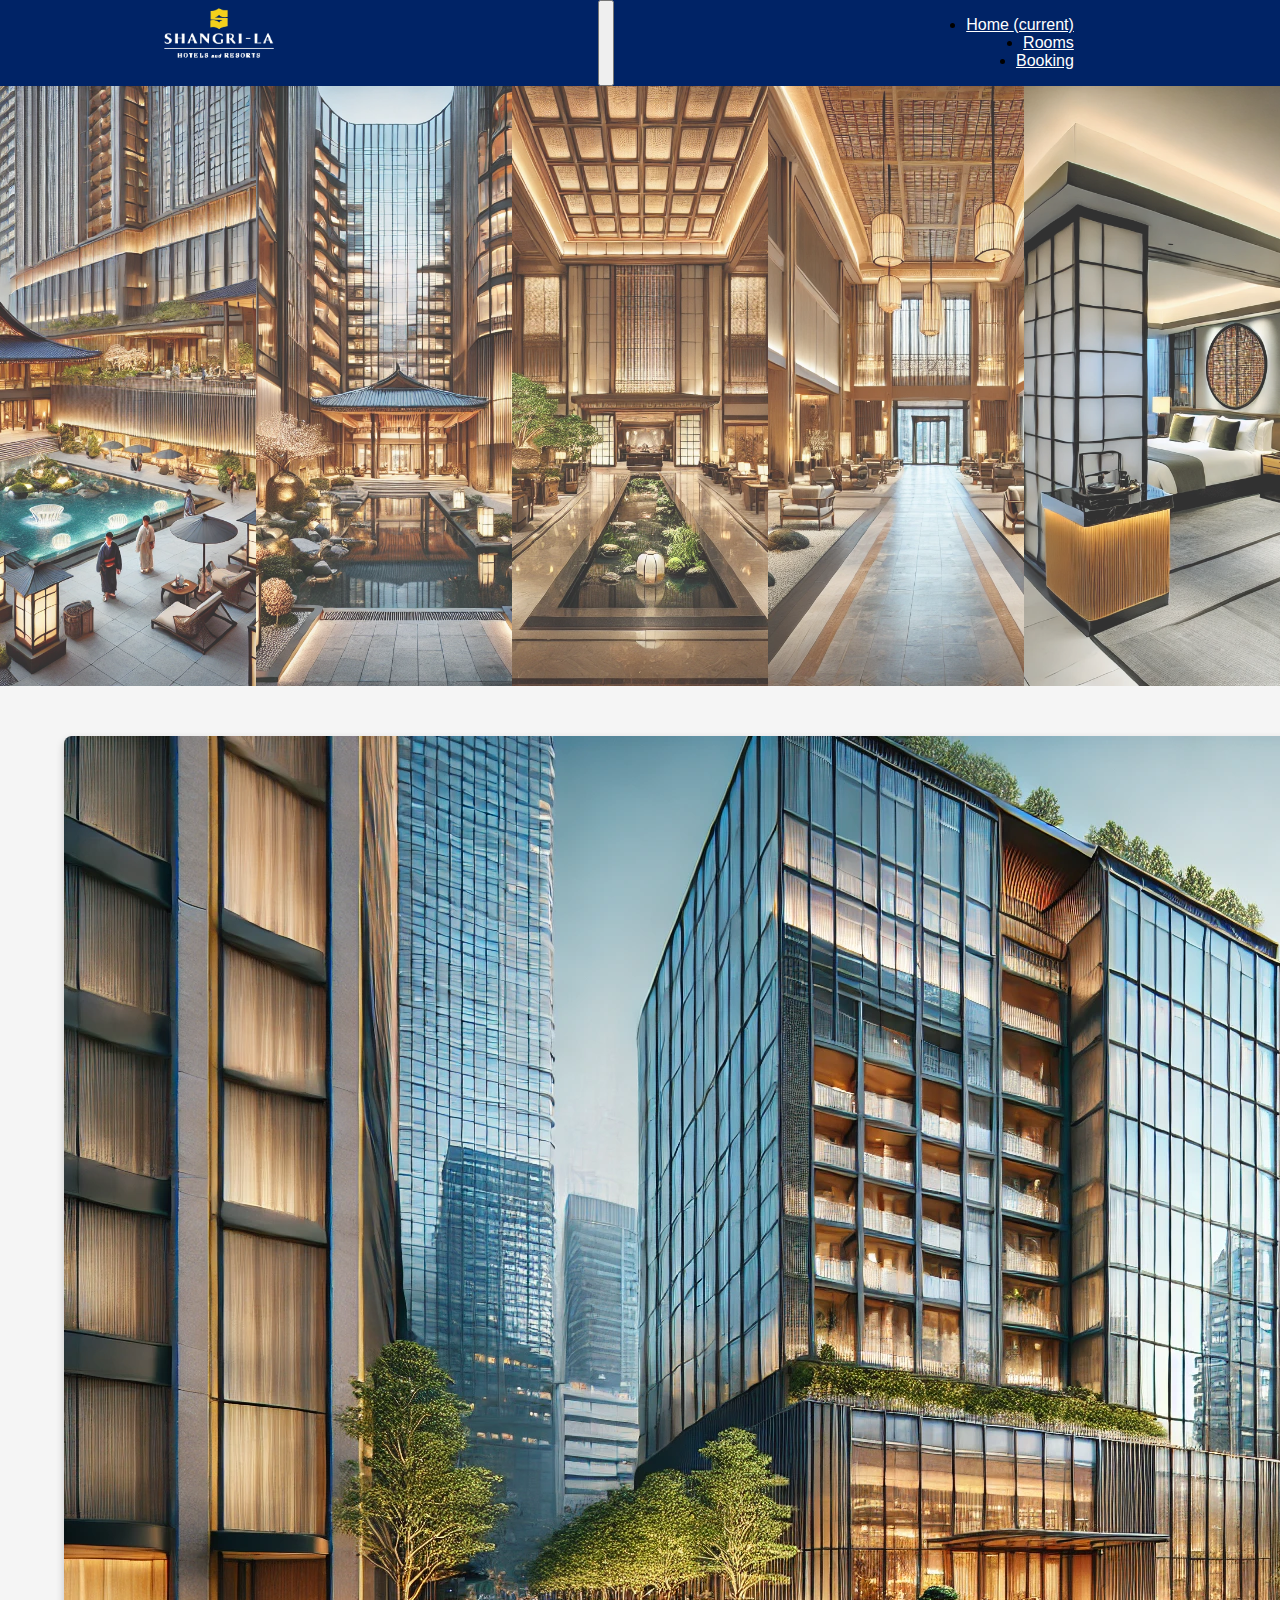
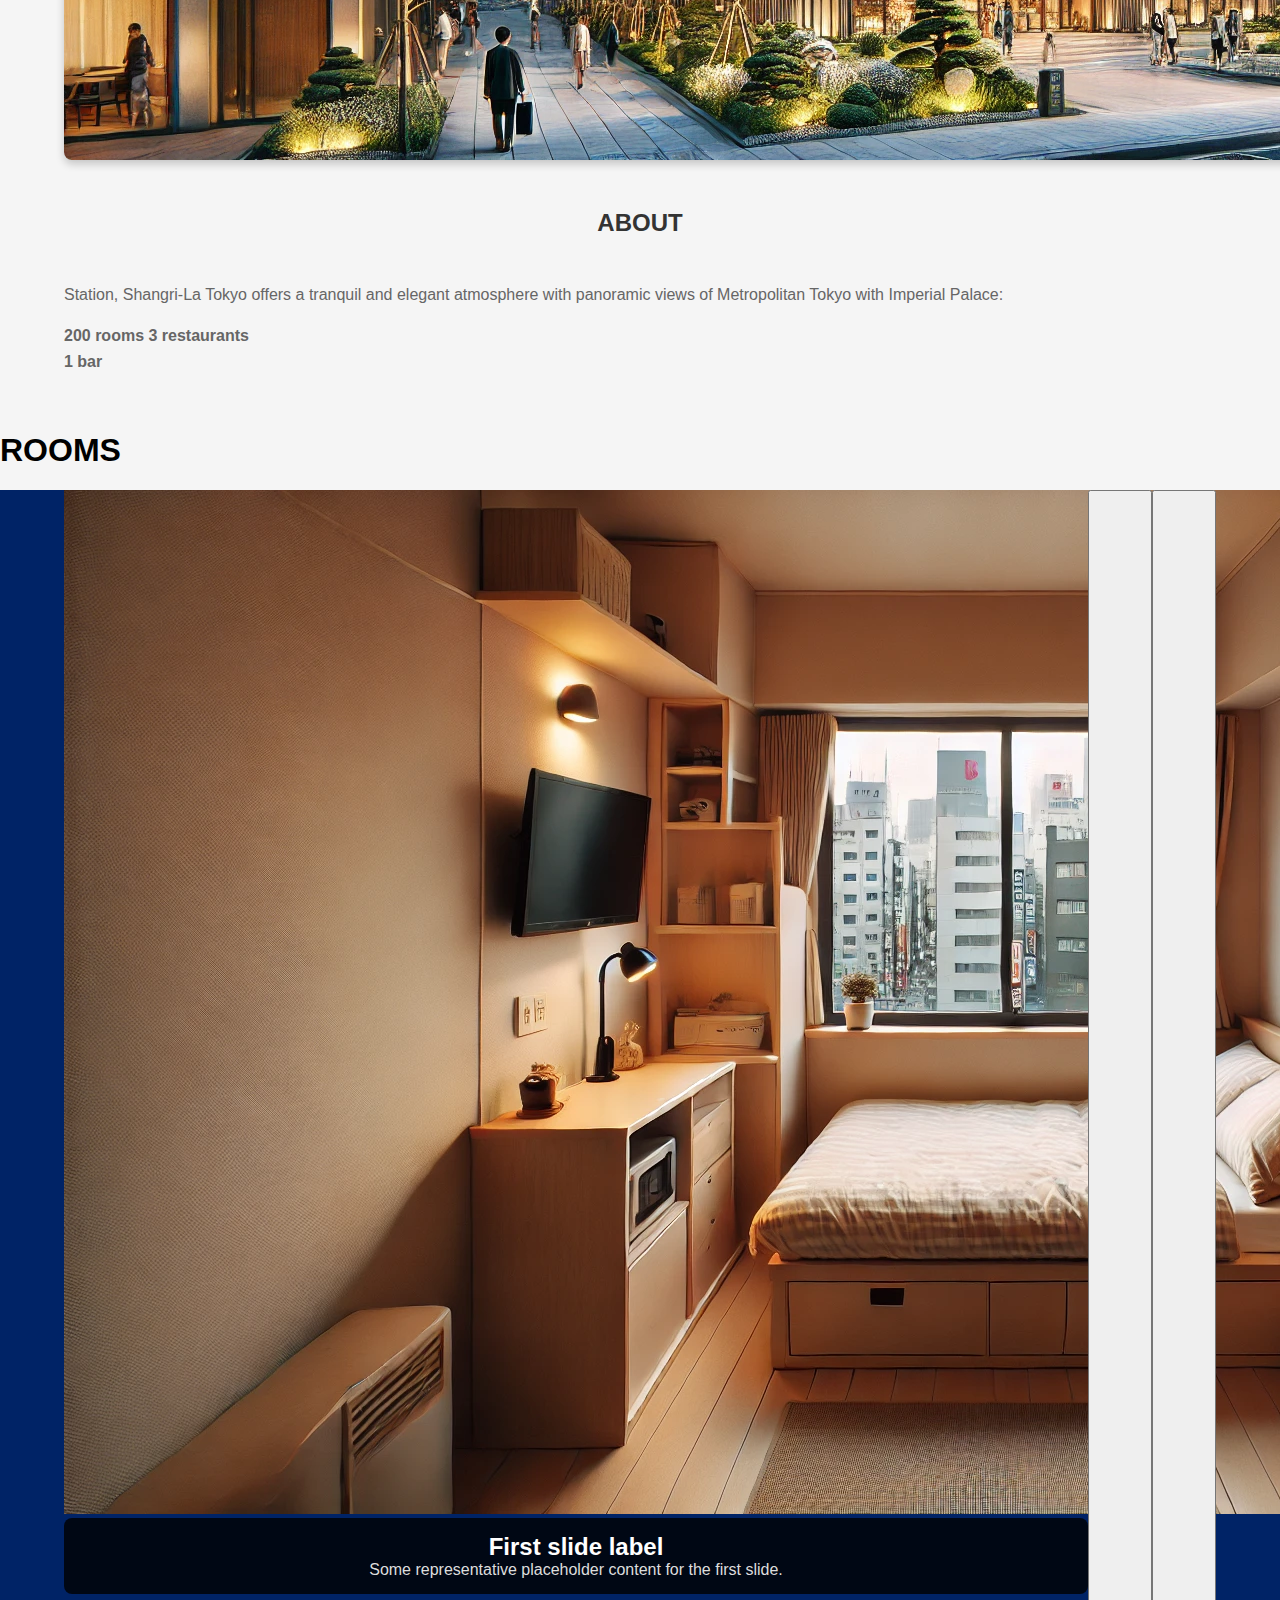
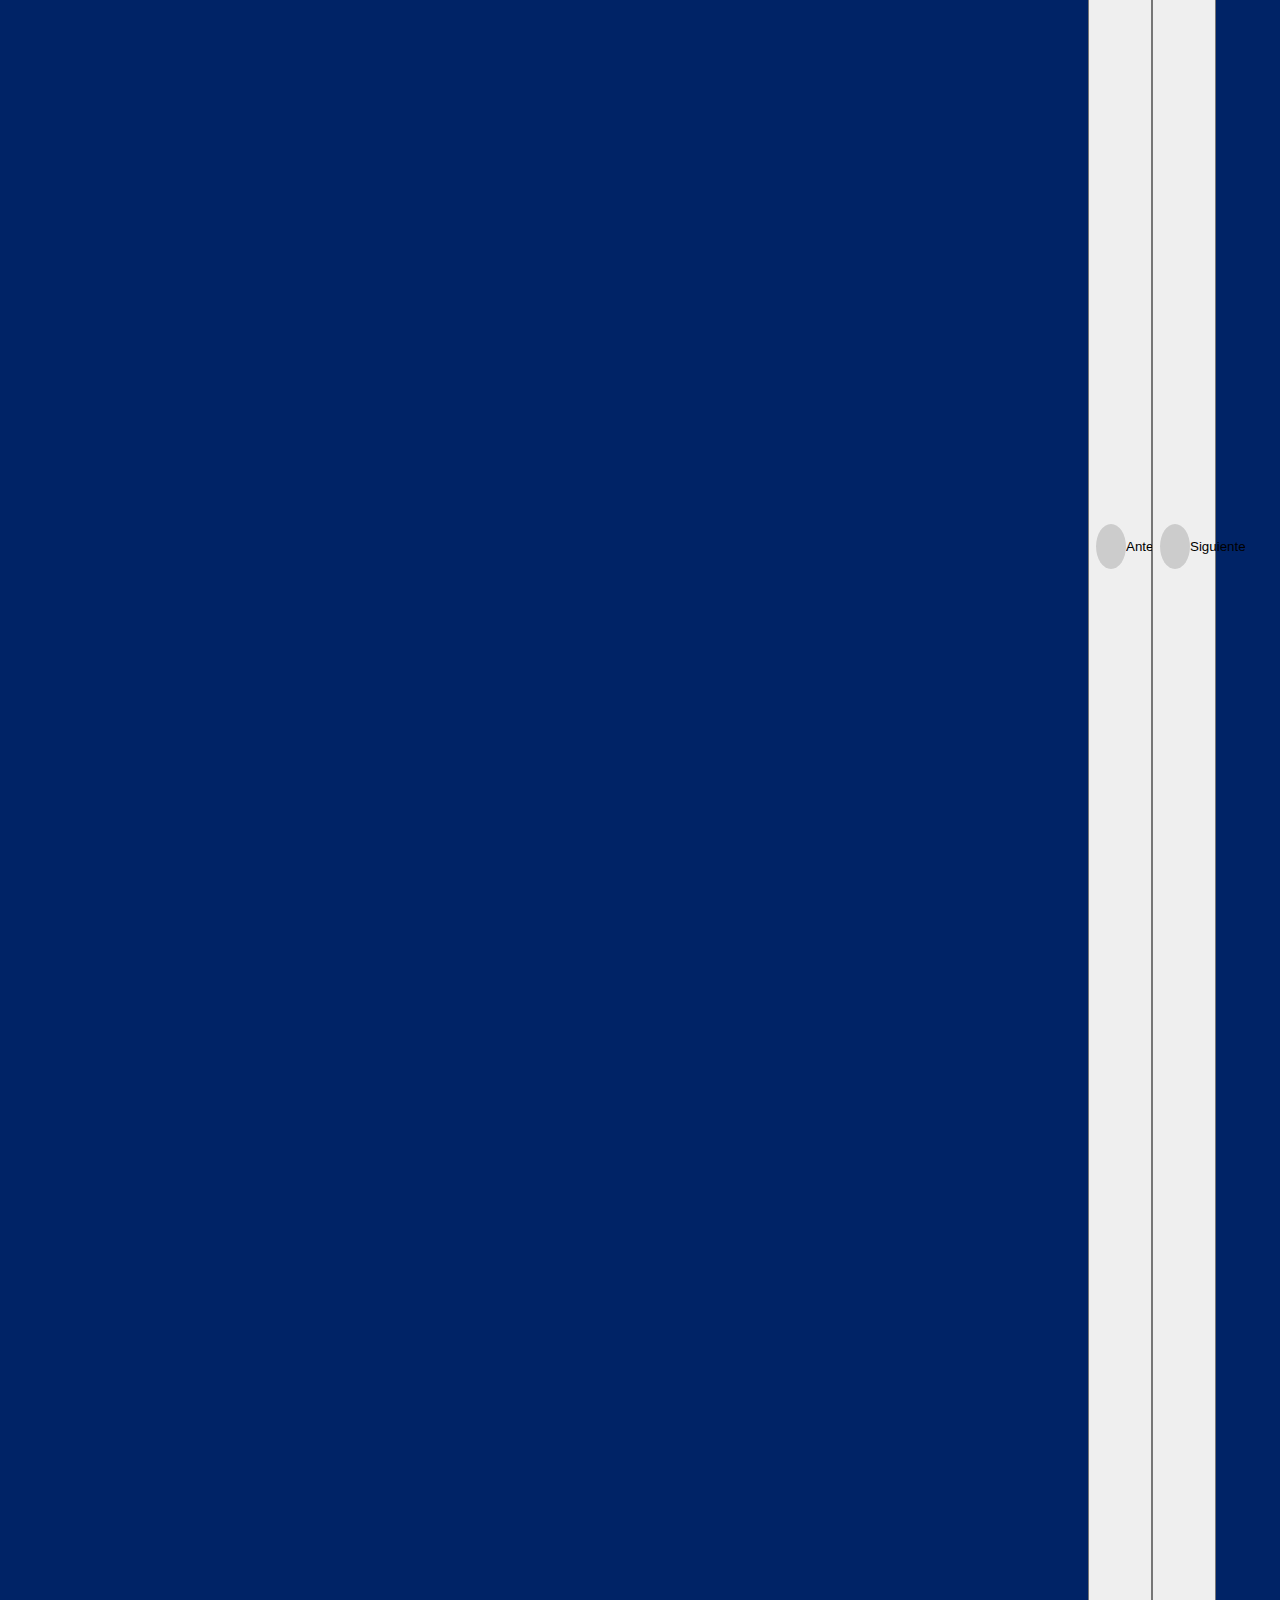
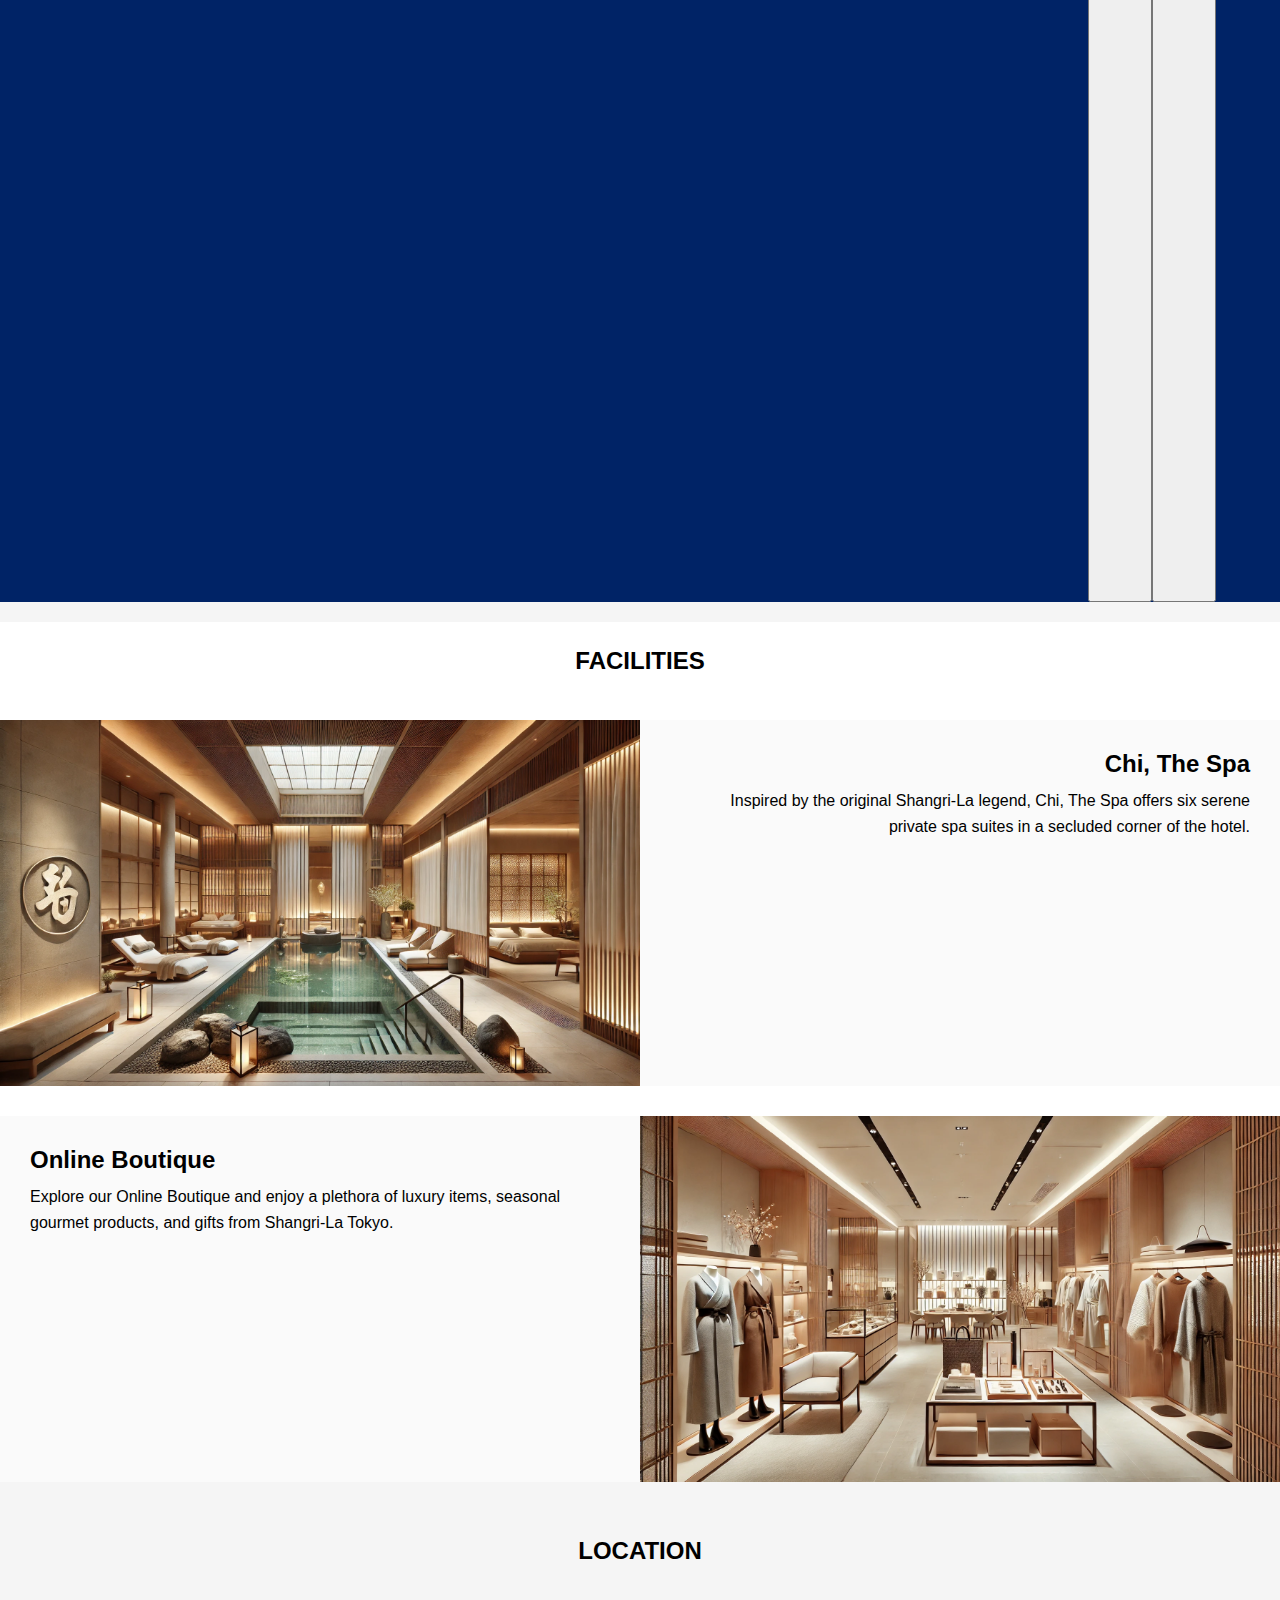
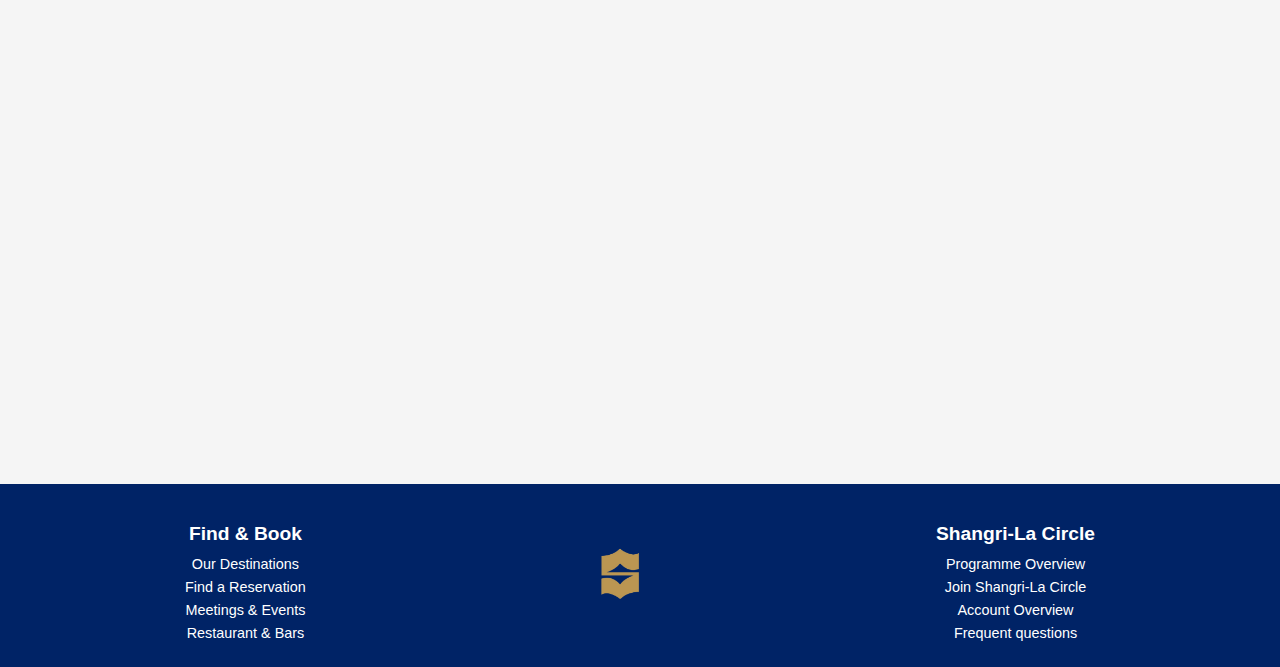
<file: index.html>
<!doctype html>
<html lang="en">
<head>
  <!-- Hotjar Tracking Code for https://dcindries.github.io/shangri-la/ -->
<script>
    (function(h,o,t,j,a,r){
        h.hj=h.hj||function(){(h.hj.q=h.hj.q||[]).push(arguments)};
        h._hjSettings={hjid:5315525,hjsv:6};
        a=o.getElementsByTagName('head')[0];
        r=o.createElement('script');r.async=1;
        r.src=t+h._hjSettings.hjid+j+h._hjSettings.hjsv;
        a.appendChild(r);
    })(window,document,'https://static.hotjar.com/c/hotjar-','.js?sv=');
</script>
  <meta charset="utf-8">
  <meta name="viewport" content="width=device-width, initial-scale=1">
  <title>Bootstrap Carousel with Custom Controls</title>
  <link href="https://cdn.jsdelivr.net/npm/bootstrap@5.3.2/dist/css/bootstrap.min.css" rel="stylesheet" integrity="sha384-T3c6CoIi6uLrA9TneNEoa7RxnatzjcDSCmG1MXxSR1GAsXEV/Dwwykc2MPK8M2HN" crossorigin="anonymous">
  <link rel="stylesheet" href="css/index.css">
  <style>
    /* Map styling */
    #map {
      width: 100%;
      height: 400px; /* Puedes ajustar la altura según tus necesidades */
    }
  </style>
</head>
<body>
  <!--HEADER-->
  <nav class="navbar navbar-expand-lg navbar-light bg-light" role="navigation" aria-label="Menú principal">
      <img src="img/logo_header.PNG" alt="Logo del Shangri-La Hotel" id="logo_header">
      <button class="navbar-toggler" type="button" data-bs-toggle="collapse" data-bs-target="#navbarNavDropdown" aria-controls="navbarNavDropdown" aria-expanded="false" aria-label="Abrir navegación">
        <span class="navbar-toggler-icon"></span>
      </button>
      <div class="collapse navbar-collapse" id="navbarNavDropdown">
        <ul class="navbar-nav">
          <li class="nav-item active">
            <a class="nav-link" href="#">Home <span class="sr-only">(current)</span></a>
          </li>
          <li class="nav-item">
            <a class="nav-link" href="html/rooms.html">Rooms</a>
          </li>
          <li class="nav-item">
            <a class="nav-link" href="#">Booking</a>
          </li>
        </ul>
      </div>
  </nav>

  <!--HERO SECTION-->
<section class="fotos">
  <img src="img/hotel1.webp" alt="Vista del hotel Shangri-La, exterior">
  <img src="img/hotel2.webp" alt="Área de recepción del hotel Shangri-La">
  <img src="img/hotel3.webp" alt="Habitaciones del hotel Shangri-La con vista al horizonte">
  <img src="img/hotel4.webp" alt="Área de la piscina del hotel Shangri-La">
  <img src="img/hab_alta.webp" alt="Habitación con decoración elegante en el Shangri-La Hotel">
</section>

  <!--TWO COLUMNS BELOW HERO-->
  <div class="container my-5">
    <div class="row">
      <!-- COLUMN 1: IMAGE -->
      <div class="col-md-6">
        <img src="img/about.webp" alt="Fotografía del interior del hotel Shangri-La" class="img-fluid">
      </div>
      <!-- COLUMN 2: TEXT -->
      <div class="col-md-6 d-flex align-items-center">
        <div>
          <h2>ABOUT</h2>
          <p>Station, Shangri-La Tokyo offers a tranquil and elegant atmosphere with panoramic views of Metropolitan Tokyo with Imperial Palace:</p>
          <p id="sangrado">200 rooms 3 restaurants <br> 1 bar</p>
        </div>
      </div>
    </div>
  </div>

  <!--SLIDER HABITACIONES-->
  <h1>ROOMS</h1>
  <div id="carouselExampleCaptions" class="carousel slide" data-bs-ride="carousel" data-bs-interval="3000">
    <div class="carousel-inner">
      <div class="carousel-item active">
        <img src="img/hab_baja.webp" class="d-block w-100" alt="Habitación estándar del Shangri-La">
        <div class="carousel-caption d-none d-md-block">
          <h5>First slide label</h5>
          <p>Some representative placeholder content for the first slide.</p>
        </div>
      </div>
      <div class="carousel-item">
        <img src="img/hab_media.webp" class="d-block w-100" alt="Habitación intermedia del Shangri-La">
        <div class="carousel-caption d-none d-md-block">
          <h5>Second slide label</h5>
          <p>Some representative placeholder content for the second slide.</p>
        </div>
      </div>
      <div class="carousel-item">
        <img src="img/hab_alta.webp" class="d-block w-100" alt="Habitación de lujo del Shangri-La">
        <div class="carousel-caption d-none d-md-block">
          <h5>Third slide label</h5>
          <p>Some representative placeholder content for the third slide.</p>
        </div>
      </div>
    </div>
    <button class="carousel-control-prev" type="button" data-bs-target="#carouselExampleCaptions" data-bs-slide="prev">
      <span class="carousel-control-prev-icon" aria-hidden="true"></span>
      <span class="visually-hidden">Anterior</span>
    </button>
    <button class="carousel-control-next" type="button" data-bs-target="#carouselExampleCaptions" data-bs-slide="next">
      <span class="carousel-control-next-icon" aria-hidden="true"></span>
      <span class="visually-hidden">Siguiente</span>
    </button>
  </div>
  

  <!-- Facilities Section -->
  <div class="container-facilities">
    <h2>FACILITIES</h2>

    <!-- First facility: Chi, The Spa -->
    <div class="facility-container1">
      <img src="img/spa.webp" alt="Interior de Chi, el spa del Shangri-La" class="facility-image">
      <div class="facility-text">
        <div class="facility-title">Chi, The Spa</div>
        <div class="facility-description">Inspired by the original Shangri-La legend, Chi, The Spa offers six serene private spa suites in a secluded corner of the hotel.</div>
      </div>
    </div>

    <!-- Second facility: Online Boutique -->
    <div class="facility-container2">
      <img src="img/boutique.webp" alt="Productos de la tienda online del Shangri-La" class="facility-image">
      <div class="facility-text1">
        <div class="facility-title">Online Boutique</div>
        <div class="facility-description">Explore our Online Boutique and enjoy a plethora of luxury items, seasonal gourmet products, and gifts from Shangri-La Tokyo.</div>
      </div>
    </div>
  </div>

   <!-- MAPA -->
   <h2>LOCATION</h2>
   <div class="map-container">
    <iframe title="Mapa" src="https://www.google.com/maps/embed?pb=!1m18!1m12!1m3!1d405.0977982902186!2d139.76885899901393!3d35.682359942101705!2m3!1f0!2f0!3f0!3m2!1i1024!2i768!4f13.1!3m3!1m2!1s0x60188bfc26d5a92f%3A0x8f2f08461dda31f2!2sShangri-La%20Tokyo!5e0!3m2!1ses!2ses!4v1730114708281!5m2!1ses!2ses" allowfullscreen="" loading="lazy" referrerpolicy="no-referrer-when-downgrade" aria-label="Mapa de ubicación del Shangri-La en Tokio"></iframe>
  </div>

  <script src="https://cdn.jsdelivr.net/npm/bootstrap@5.3.2/dist/js/bootstrap.bundle.min.js" integrity="sha384-C6RzsynM9kWDrMNeT87bh95OGNyZPhcTNXj1NW7RuBCsyN/o0jlpcV8Qyq46cDfL" crossorigin="anonymous"></script>


<!--footer-->
<footer class="footer">
  <div class="footer-container">
    <div class="footer-section">
      <h3>Find & Book</h3>
      <ul>
        <li><a href="#">Our Destinations</a></li>
        <li><a href="#">Find a Reservation</a></li>
        <li><a href="#">Meetings & Events</a></li>
        <li><a href="#">Restaurant & Bars</a></li>
      </ul>
    </div>
    <div class="footer-logo">
      <img src="img/logo.PNG" alt="Logo del Shangri-La en el pie de página">
    </div>
    <div class="footer-section">
      <h3>Shangri-La Circle</h3>
      <ul>
        <li><a href="#">Programme Overview</a></li>
        <li><a href="#">Join Shangri-La Circle</a></li>
        <li><a href="#">Account Overview</a></li>
        <li><a href="#">Frequent questions</a></li>
      </ul>
    </div>
  </div>
</footer>

</body>
</html>
</file>
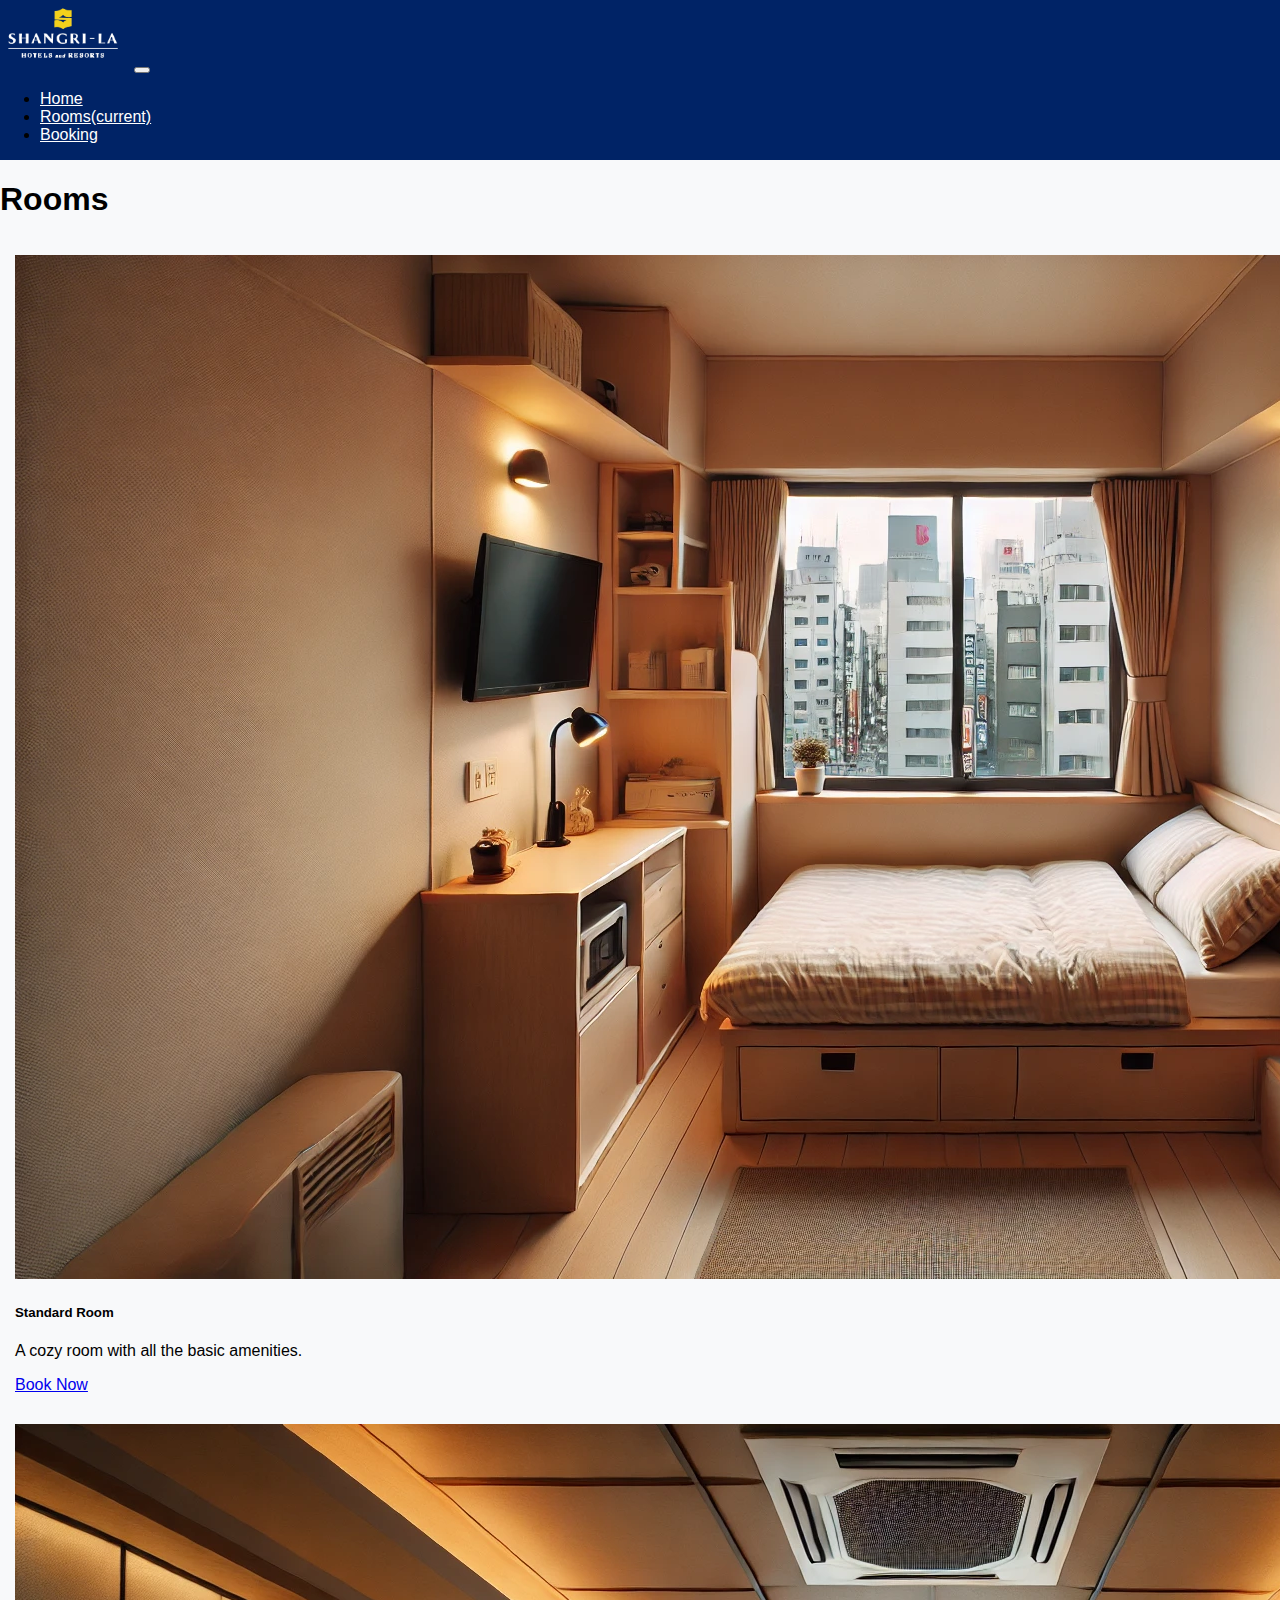
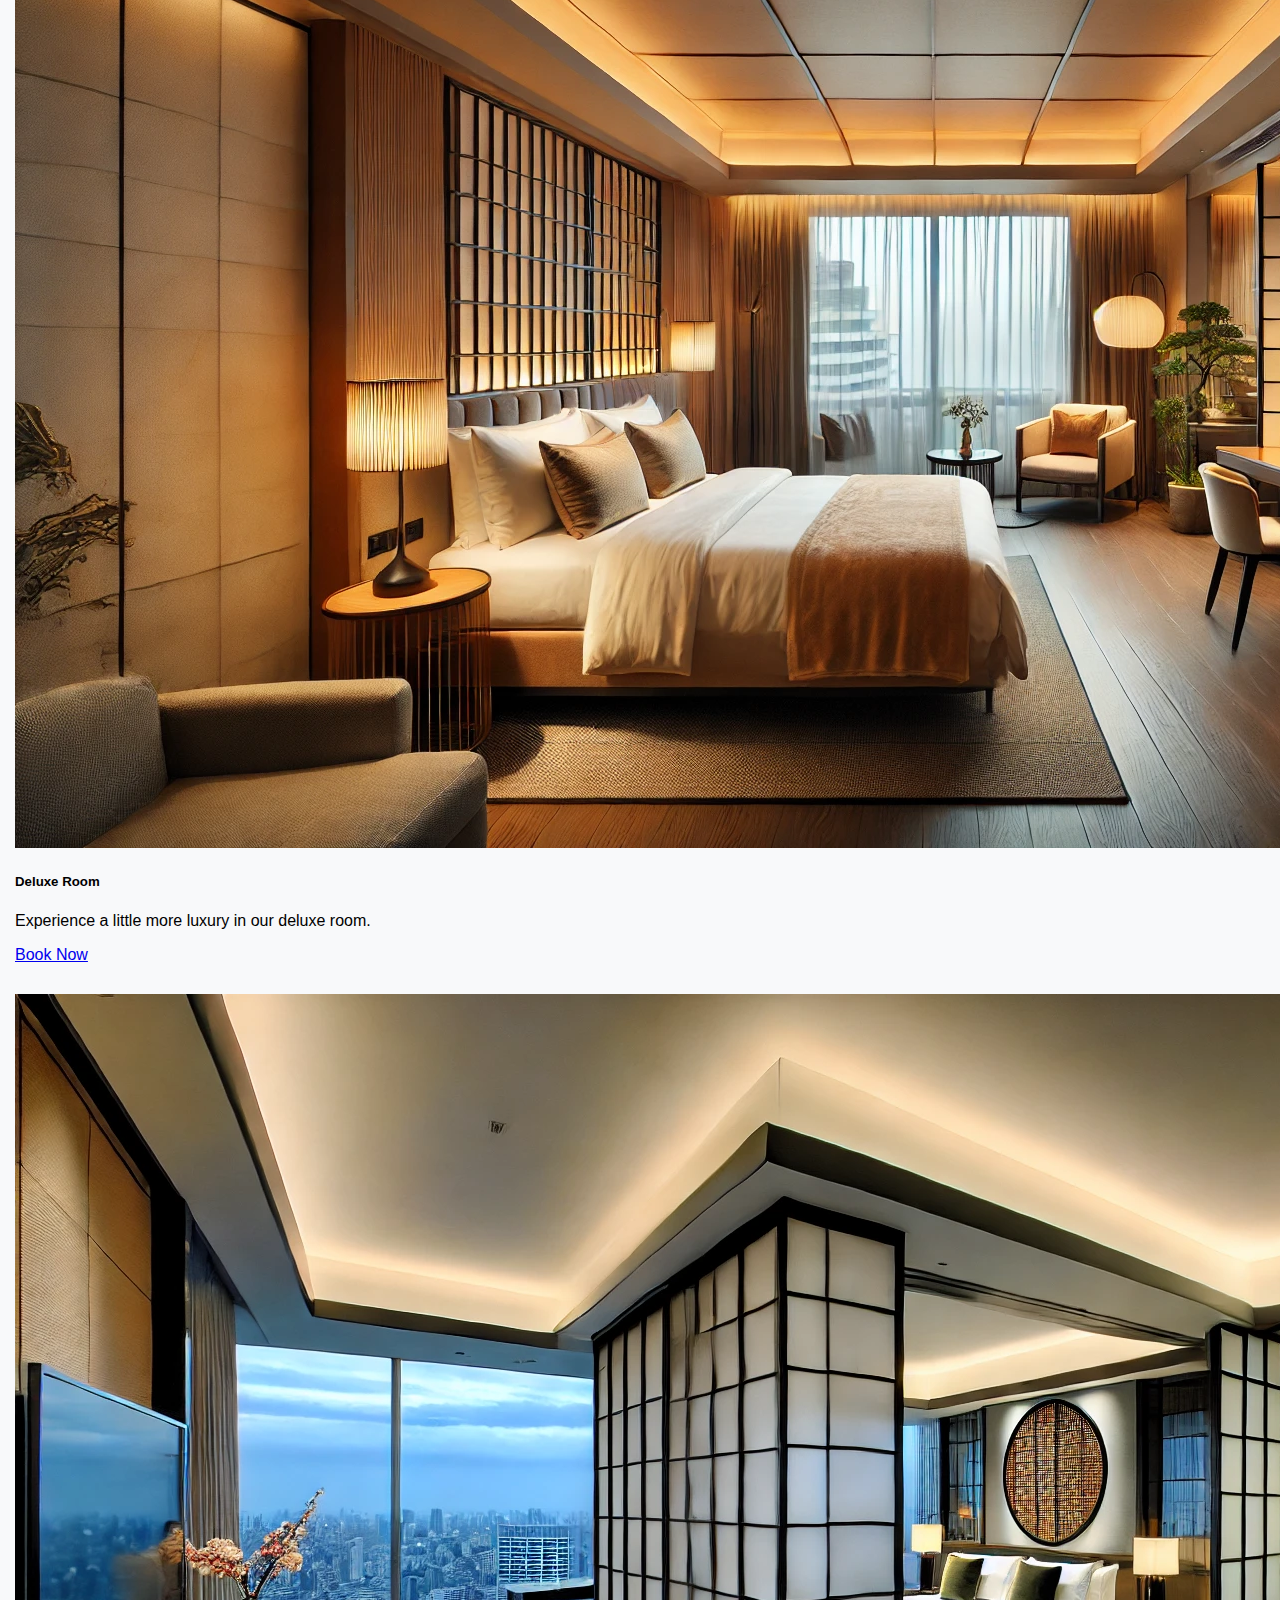
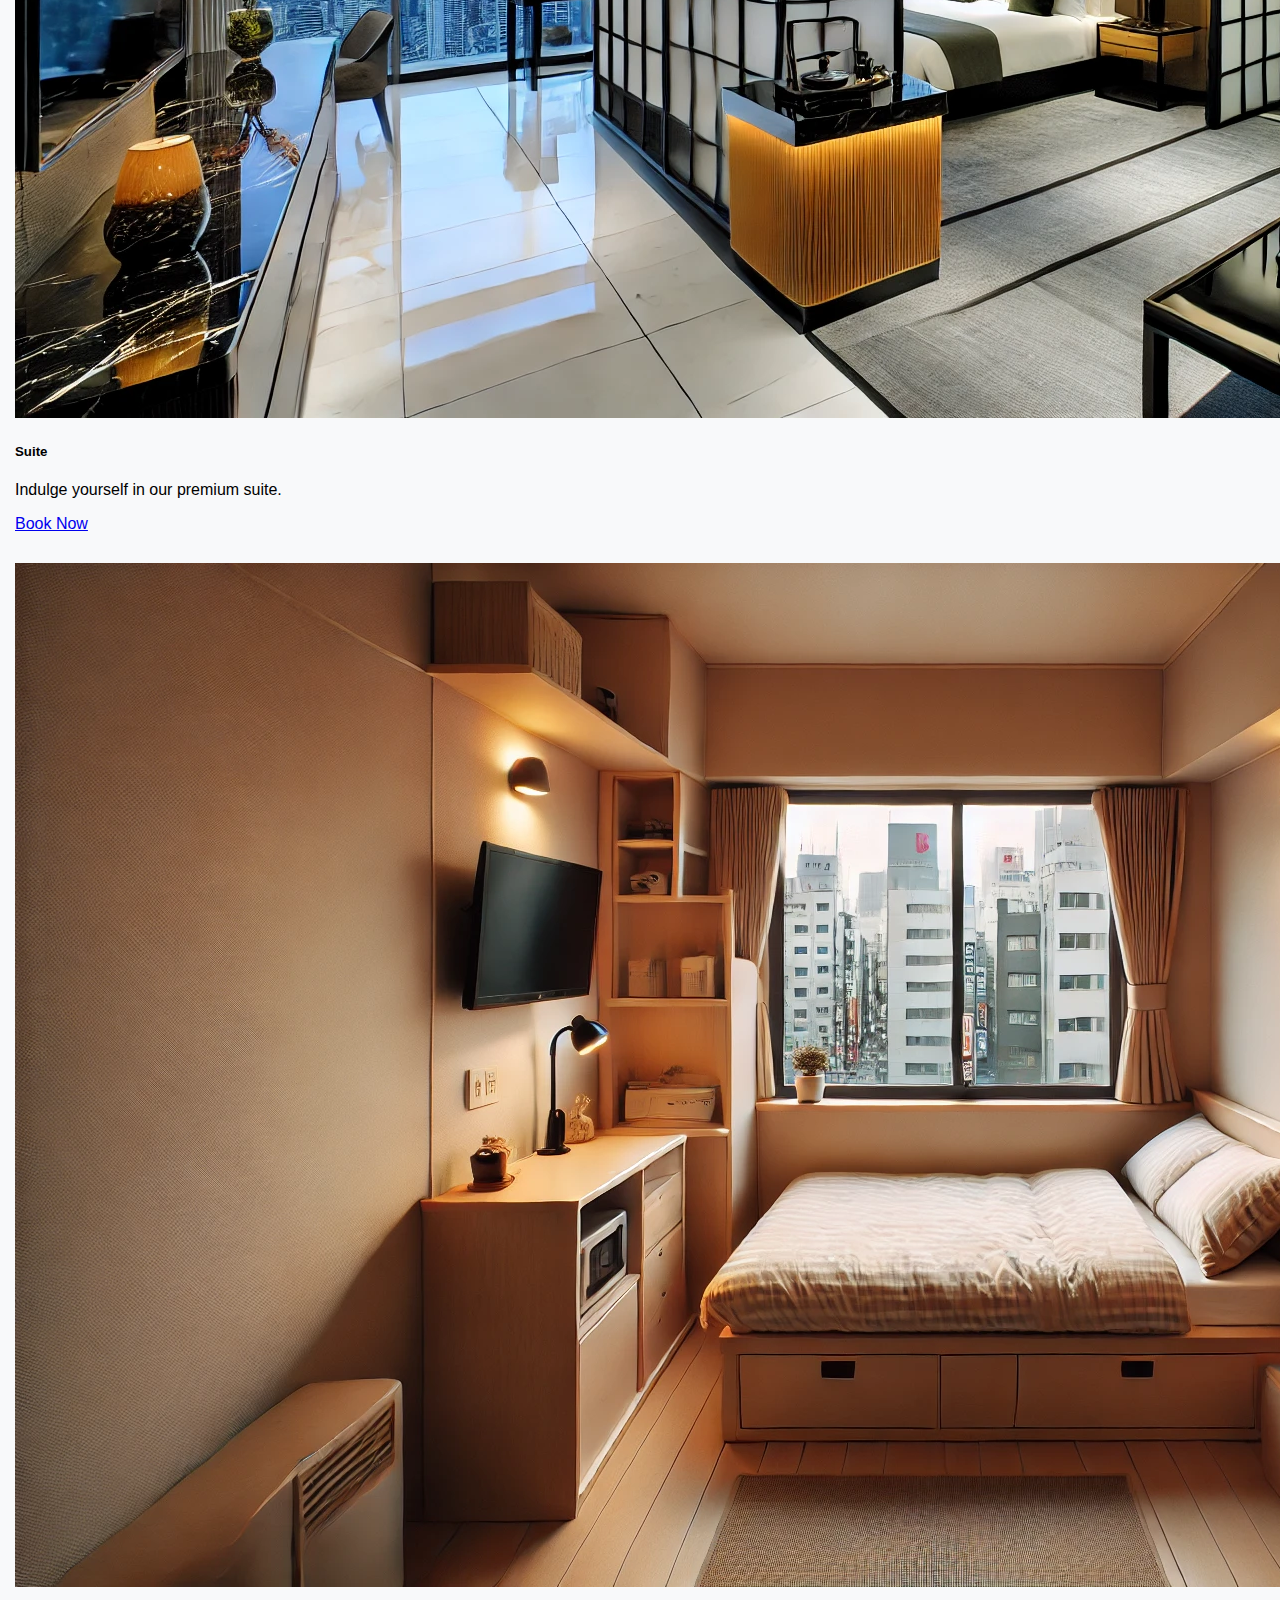
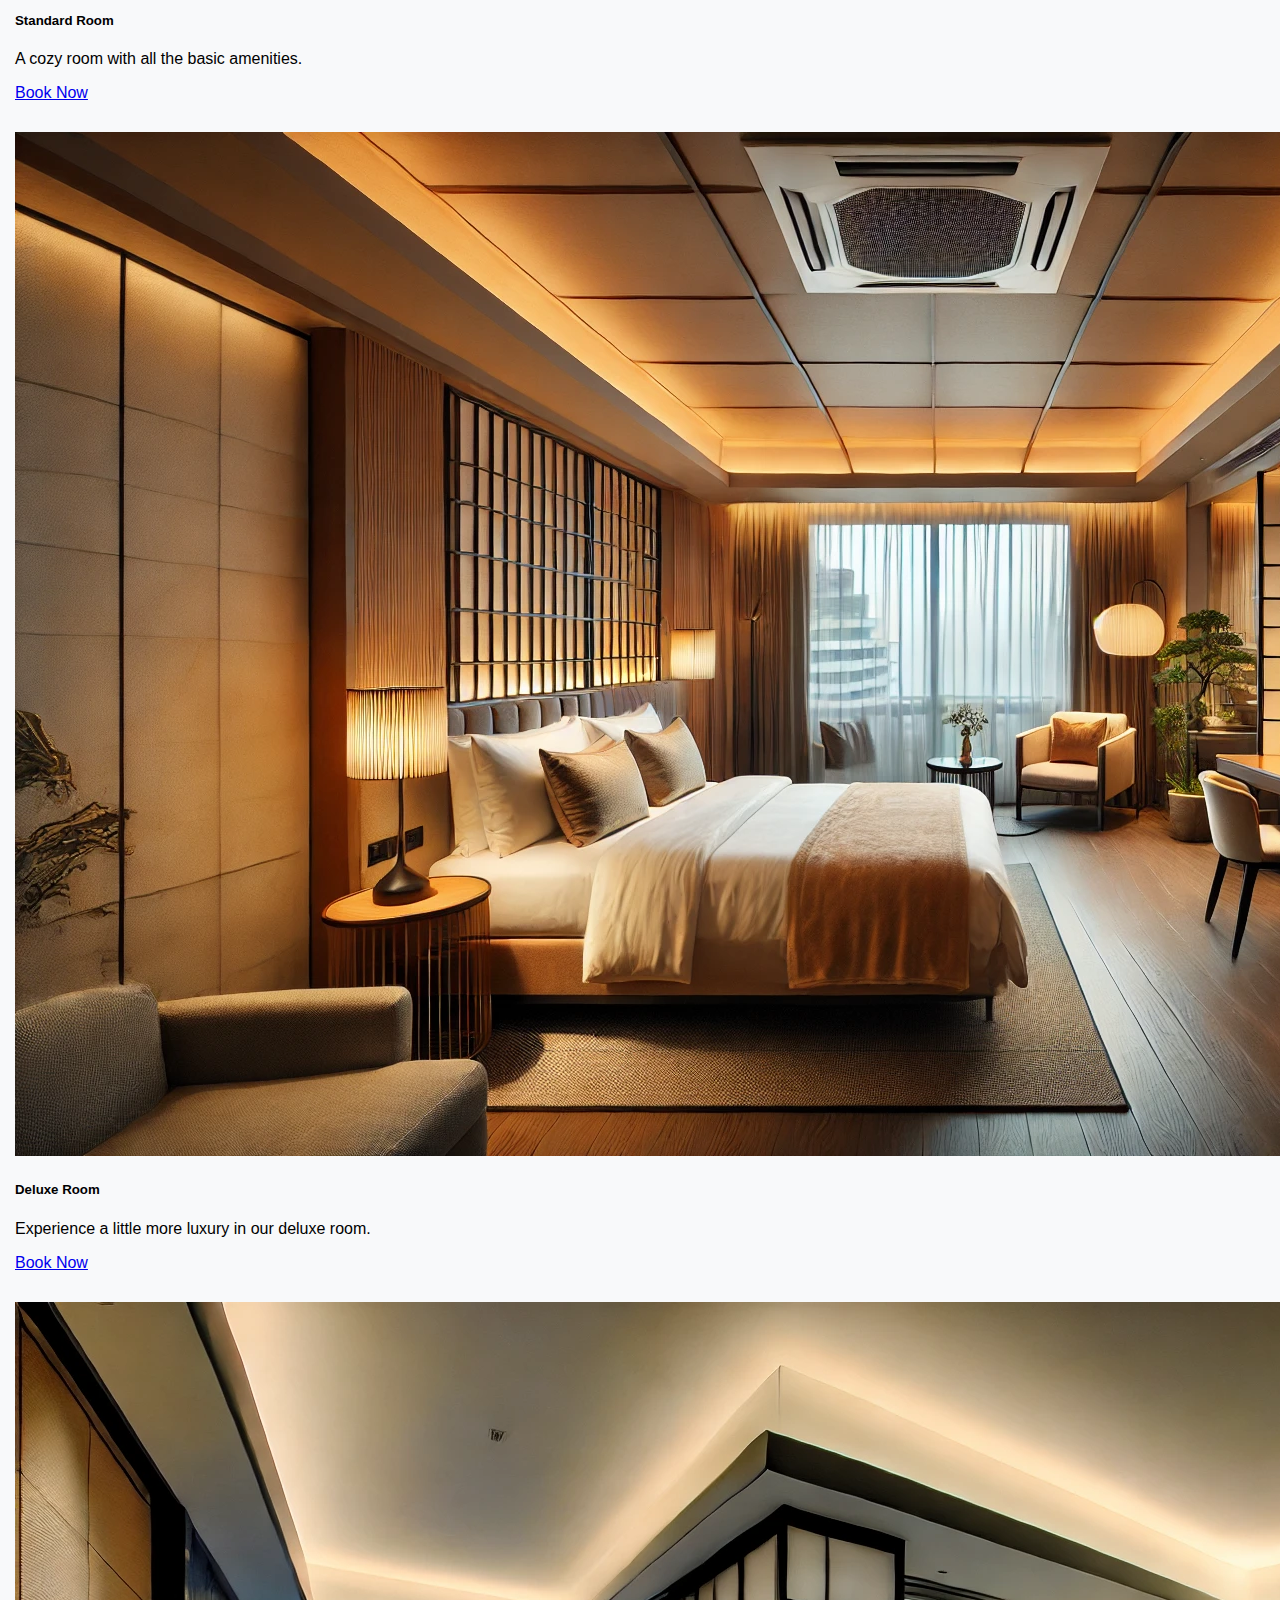
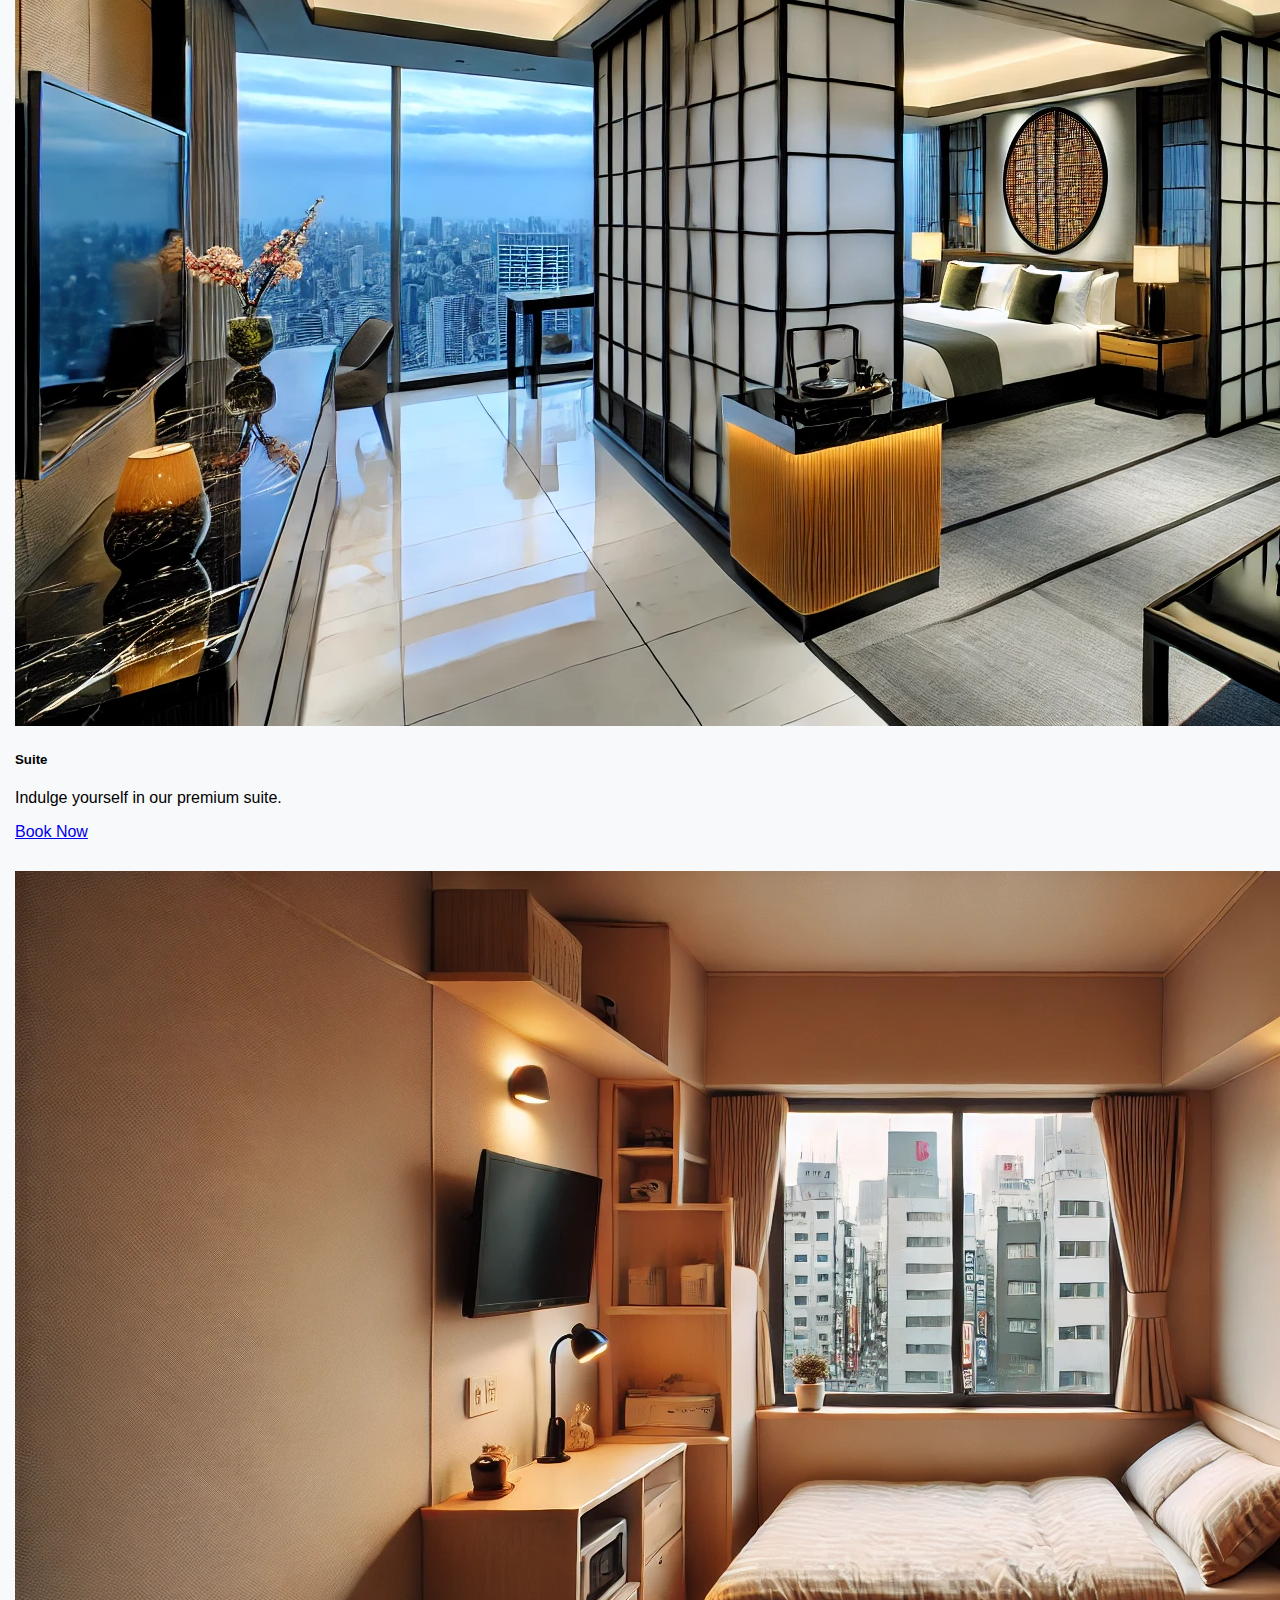
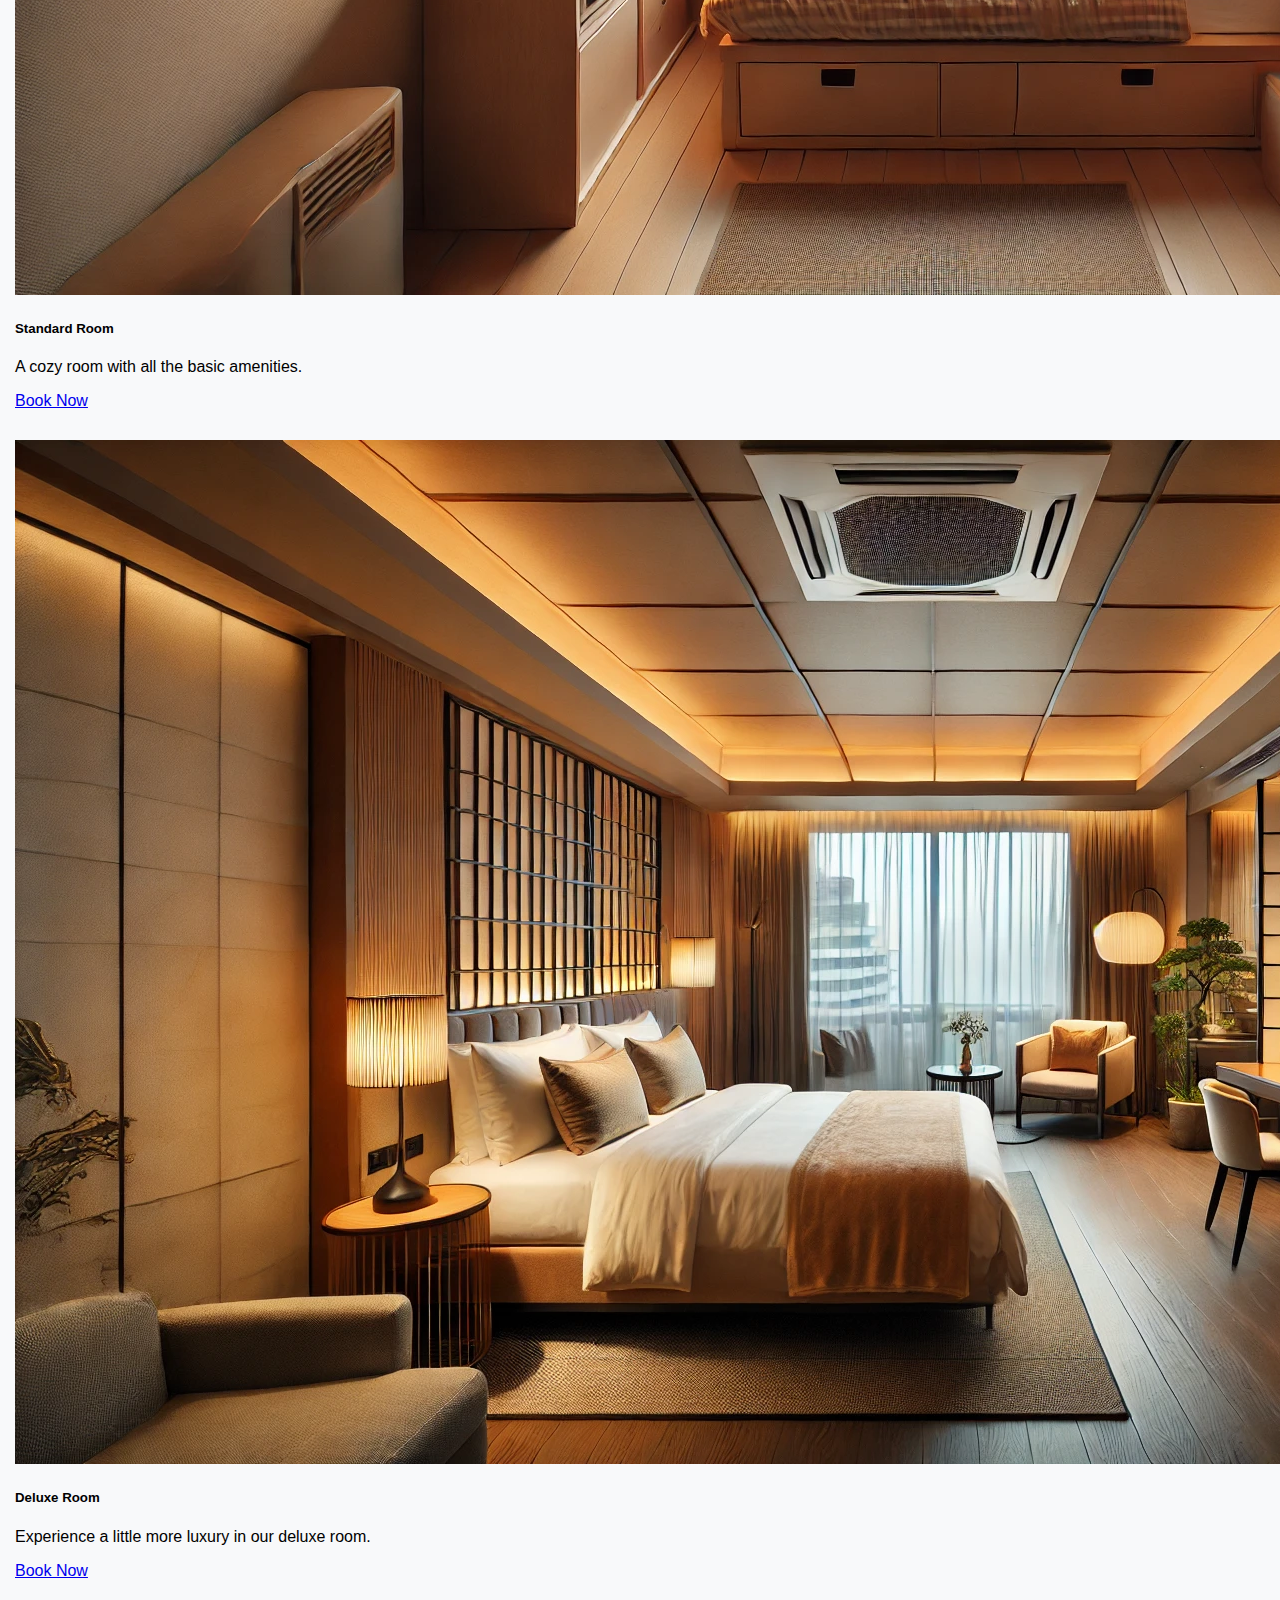
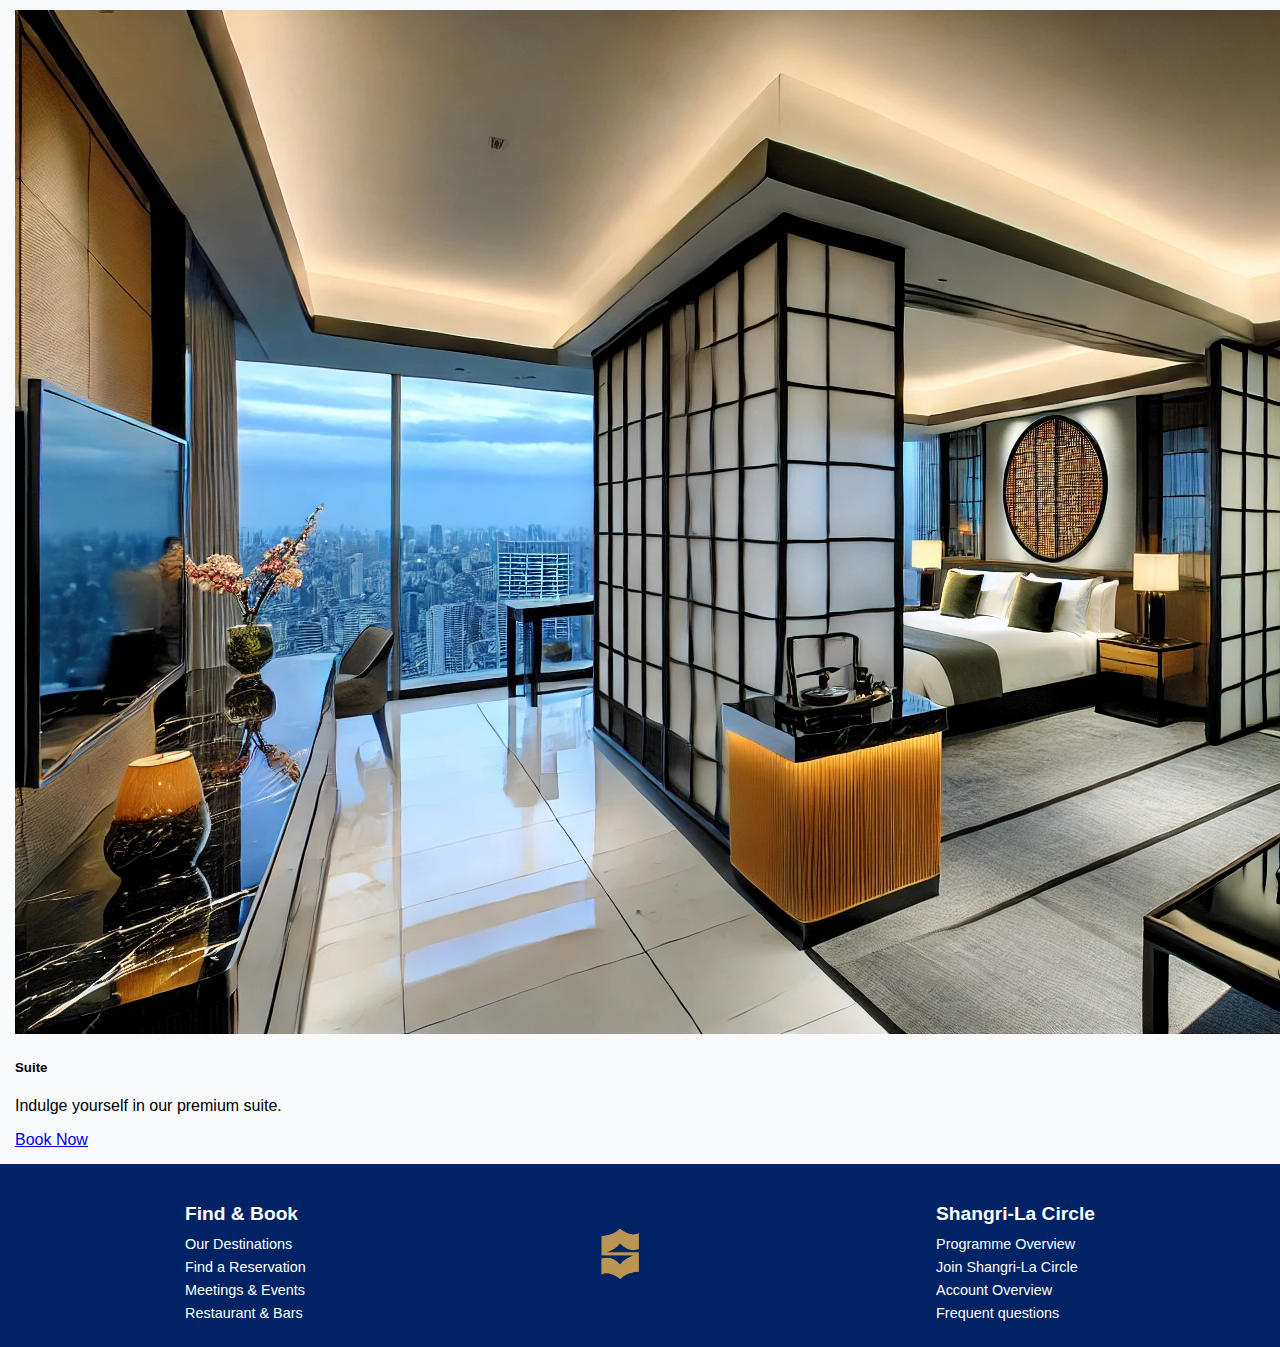
<file: html/rooms.html>
<!DOCTYPE html>
<html lang="en">
<head>
    <!-- Hotjar Tracking Code for https://dcindries.github.io/shangri-la/ -->
<script>
    (function(h,o,t,j,a,r){
        h.hj=h.hj||function(){(h.hj.q=h.hj.q||[]).push(arguments)};
        h._hjSettings={hjid:5315525,hjsv:6};
        a=o.getElementsByTagName('head')[0];
        r=o.createElement('script');r.async=1;
        r.src=t+h._hjSettings.hjid+j+h._hjSettings.hjsv;
        a.appendChild(r);
    })(window,document,'https://static.hotjar.com/c/hotjar-','.js?sv=');
</script>
    <meta charset="UTF-8">
    <meta name="viewport" content="width=device-width, initial-scale=1.0">
    <title>Bootstrap Navbar Test</title>
    <link href="https://cdn.jsdelivr.net/npm/bootstrap@5.3.2/dist/css/bootstrap.min.css" rel="stylesheet" integrity="sha384-T3c6CoIi6uLrA9TneNEoa7RxnatzjcDSCmG1MXxSR1GAsXEV/Dwwykc2MPK8M2HN" crossorigin="anonymous">
    <link rel="stylesheet" href="../css/rooms.css">
</head>
<body>

    <!-- Navbar -->
    <nav class="navbar navbar-expand-lg navbar-dark bg-primary">
        <div class="container">
            <title>navbar</title><a class="navbar-brand" href="index.html" title="Nav"><img src="../img/logo_header.PNG" alt=""></a>
            <button class="navbar-toggler" type="button" data-bs-toggle="collapse" data-bs-target="#navbarNav" aria-controls="navbarNav" aria-expanded="false" aria-label="Toggle navigation">
                <span class="navbar-toggler-icon"></span>
            </button>
            <div class="collapse navbar-collapse" id="navbarNav">
                <ul class="navbar-nav ms-auto">
                    <li class="nav-item">
                        <a class="nav-link active" href="../index.html">Home</a>
                    </li>
                    <li class="nav-item">
                        <a class="nav-link" href="#">Rooms(current)</a>
                    </li>
                    <li class="nav-item">
                        <a class="nav-link" href="#">Booking</a>
                    </li>
                </ul>
            </div>
        </div>
    </nav>


    <!-- Rooms Section -->
    <section class="container my-5">
        <h1 class="text-center">Rooms</h1>
        <div class="row">
            <div class="col-md-4">
                <div class="card">
                    <img src="../img/hab_baja.webp" class="card-img-top" alt="Room 1">
                    <div class="card-body">
                        <h5 class="card-title">Standard Room</h5>
                        <p class="card-text">A cozy room with all the basic amenities.</p>
                        <a href="#" class="btn btn-primary">Book Now</a>
                    </div>
                </div>
            </div>
            <div class="col-md-4">
                <div class="card">
                    <img src="../img/hab_media.webp" class="card-img-top" alt="Room 2">
                    <div class="card-body">
                        <h5 class="card-title">Deluxe Room</h5>
                        <p class="card-text">Experience a little more luxury in our deluxe room.</p>
                        <a href="#" class="btn btn-primary">Book Now</a>
                    </div>
                </div>
            </div>
            <div class="col-md-4">
                <div class="card">
                    <img src="../img/hab_alta.webp" class="card-img-top" alt="Room 3">
                    <div class="card-body">
                        <h5 class="card-title">Suite</h5>
                        <p class="card-text">Indulge yourself in our premium suite.</p>
                        <a href="#" class="btn btn-primary">Book Now</a>
                    </div>
                </div>
            </div>
            <div class="col-md-4">
                <div class="card">
                    <img src="../img/hab_baja.webp" class="card-img-top" alt="Room 1">
                    <div class="card-body">
                        <h5 class="card-title">Standard Room</h5>
                        <p class="card-text">A cozy room with all the basic amenities.</p>
                        <a href="#" class="btn btn-primary">Book Now</a>
                    </div>
                </div>
            </div>
            <div class="col-md-4">
                <div class="card">
                    <img src="../img/hab_media.webp" class="card-img-top" alt="Room 2">
                    <div class="card-body">
                        <h5 class="card-title">Deluxe Room</h5>
                        <p class="card-text">Experience a little more luxury in our deluxe room.</p>
                        <a href="#" class="btn btn-primary">Book Now</a>
                    </div>
                </div>
            </div>
            <div class="col-md-4">
                <div class="card">
                    <img src="../img/hab_alta.webp" class="card-img-top" alt="Room 3">
                    <div class="card-body">
                        <h5 class="card-title">Suite</h5>
                        <p class="card-text">Indulge yourself in our premium suite.</p>
                        <a href="#" class="btn btn-primary">Book Now</a>
                    </div>
                </div>
            </div>
            <div class="col-md-4">
                <div class="card">
                    <img src="../img/hab_baja.webp" class="card-img-top" alt="Room 1">
                    <div class="card-body">
                        <h5 class="card-title">Standard Room</h5>
                        <p class="card-text">A cozy room with all the basic amenities.</p>
                        <a href="#" class="btn btn-primary">Book Now</a>
                    </div>
                </div>
            </div>
            <div class="col-md-4">
                <div class="card">
                    <img src="../img/hab_media.webp" class="card-img-top" alt="Room 2">
                    <div class="card-body">
                        <h5 class="card-title">Deluxe Room</h5>
                        <p class="card-text">Experience a little more luxury in our deluxe room.</p>
                        <a href="#" class="btn btn-primary">Book Now</a>
                    </div>
                </div>
            </div>
            <div class="col-md-4">
                <div class="card">
                    <img src="../img/hab_alta.webp" class="card-img-top" alt="Room 3">
                    <div class="card-body">
                        <h5 class="card-title">Suite</h5>
                        <p class="card-text">Indulge yourself in our premium suite.</p>
                        <a href="#" class="btn btn-primary">Book Now</a>
                    </div>
                </div>
            </div>
        </div>
    </section>

    <!-- Footer -->
    <footer class="footer">
        <div class="footer-container">
          <div class="footer-section">
            <h3>Find & Book</h3>
            <ul>
              <li><a href="#">Our Destinations</a></li>
              <li><a href="#">Find a Reservation</a></li>
              <li><a href="#">Meetings & Events</a></li>
              <li><a href="#">Restaurant & Bars</a></li>
            </ul>
          </div>
          <div class="footer-logo">
            <img src="../img/logo.PNG" alt="Logo"> <!-- Cambia "logo.png" por la ruta de tu logo -->
          </div>
          <div class="footer-section">
            <h3>Shangri-La Circle</h3>
            <ul>
              <li><a href="#">Programme Overview</a></li>
              <li><a href="#">Join Shangri-La Circle</a></li>
              <li><a href="#">Account Overview</a></li>
              <li><a href="#">Frequent questions</a></li>
            </ul>
          </div>
        </div>
      </footer>

    <!-- Bootstrap Bundle with Popper.js -->
    <script src="https://cdn.jsdelivr.net/npm/bootstrap@5.3.2/dist/js/bootstrap.bundle.min.js" integrity="sha384-C6RzsynM9kWDrMNeT87bh95OGNyZPhcTNXj1NW7RuBCsyN/o0jlpcV8Qyq46cDfL" crossorigin="anonymous"></script>
</body>
</html>
</file>
<file: css/index.css>
/* General */
body {
  font-family: Arial, sans-serif;
  background-color: #f8f9fa;
}

/* Navbar */
.navbar {
  background-color: #002366 !important;
  justify-content: space-around;
  display: flex;
  .bg-light{
  background-color: #002366 !important;
}
}



.navbar img {
  height: 70px;
}
.collapse {
  display: flex;
  justify-content: end;
  max-width: 960px;
}
.navbar-nav {
  display: flex;
  justify-content: end;
  flex-direction: column;
  margin-right: 50px;
  align-items: flex-end;
}

.navbar-brand, .nav-link {
  color: #ffffff !important;
  font-weight: 500;
}

.navbar-toggler-icon {
  filter: invert(100%);
}

/* Hero Section */
.fotos{
  display: flex;
  width:100%;
  height: 600px;
  img{
    width: 0px;
    flex-grow: 1;
    object-fit: cover;
    opacity: 0.8;
    transition: .5s ease;
  }
  img:hover{
    cursor: crosshair;
    width: 300px;
    opacity: 1;
    filter: contrast(120%);

  }
}

.container-fluid.bg-primary {
  background-color: #002366 !important;
  padding: 60px 0;
}

.container-fluid.bg-primary h1 {
  font-size: 3rem;
  font-weight: bold;
}

.container-fluid.bg-primary p.lead {
  font-size: 1.2rem;
}

/* Two Columns Below Hero */
.container .row {
  margin-top: 30px;
}

#sangrado {
  font-weight: bold;
  margin-top: 10px;
}

.col-md-6 img {
  border-radius: 8px;
  box-shadow: 0 4px 8px rgba(0, 0, 0, 0.2);
}

.col-md-6 h2 {
  font-weight: bold;
  color: #333;
}

.col-md-6 p {
  font-size: 1rem;
  color: #666;
  line-height: 1.6;
}

/* Carousel */
.carousel-inner{
  width: 80%;
  @media (max-width: 768px) {
    width: 100%;
  }
}
.carousel-inner .carousel-item {
  opacity: 0;
}

.carousel-inner .carousel-item.active {
  opacity: 1;
}
#carouselExampleCaptions{
  display: flex;
  justify-content: center;
  background: #002366 !important
}
/* Ajuste de la visibilidad del texto en el carrusel */
.carousel-caption {
  background: rgba(0, 0, 0, 0.8); /* Fondo más oscuro para asegurar legibilidad */
  color: #ffffff;
  padding: 15px;
  border-radius: 8px;
  display: flex !important;
  flex-direction: column;
  justify-content: center;
  align-items: center;
  bottom: 50; /* Posiciona al fondo de la imagen */
  text-align: center;
}

.carousel-caption h5 {
  font-size: 1.5rem;
  font-weight: bold;
  color: #fff;
  margin: 0; /* Ajusta márgenes para mejorar la alineación */
}

.carousel-caption p {
  font-size: 1rem;
  color: #ddd;
  margin: 0; /* Ajusta márgenes para mejor alineación */
}

.carousel-control-prev-icon, .carousel-control-next-icon {
  background-color: #333;
  border-radius: 50%;
  padding: 15px;
}

/* Custom Buttons */
.carousel-control-prev, .carousel-control-next {
  width: 5%;
}

.carousel-control-prev-icon, .carousel-control-next-icon {
  filter: invert(100%);
}

body {
  font-family: Arial, sans-serif;
  margin: 0;
  padding: 0;
  background-color: #f5f5f5;
}

.container {
  width: 90%;
  margin: auto;
  padding: 20px;
}

.container-facilities {
  width: 100%;
  margin: 0;
  padding: 0;
  background-color: #fff;
}

.facility-section {
  font-size: 2rem;
  text-align: center;
  margin-bottom: 20px;
  font-weight: bold;
  color: #333;
}

.facility-container1{
  display: flex;
  flex-direction: column;
  align-items: start;
  margin-bottom: 30px;
  padding: 0;
  background-color: #fafafa;
  border-radius: 0;
  box-shadow: none;
  position: relative;
  width: 100%; 
}
.facility-container2 {
  display: flex;
  flex-direction: column;
  align-items: end;
  margin-bottom: 30px;
  padding: 0;
  background-color: #fafafa;
  border-radius: 0;
  box-shadow: none;
  position: relative;
  width: 100%; 
}

.facility-text{
  position: absolute;
  top: 20px;
  right: 20px;
  text-align: right;
  justify-content: end;
  color: #000000;
  padding: 10px;
  border-radius: 8px;
  box-sizing: border-box;
  width: 45%;
} .facility-text1 {
  position: absolute;
  top: 20px;
  left: 20px;
  text-align: left;
  color: #000000;
  padding: 10px;
  border-radius: 8px;
  width: auto;
  box-sizing: border-box;
  width: 45%;
}

.facility-title {
  font-size: 1.5rem;
  font-weight: bold;
  margin-bottom: 10px;
}

.facility-description {
  font-size: 1rem;
  line-height: 1.6;
}

.facility-image {
  width: 50%;
  height: auto;
  transition: transform 0.5s ease, filter 0.5s ease;
}

/* Efecto de hover para ambas imágenes */
.facility-container1:hover .facility-image,
.facility-container2:hover .facility-image {
  transform: scale(1.1); /* Aplica el zoom */
  filter: grayscale(100%); /* Cambia la imagen a blanco y negro */
}

/* Ajustes responsivos */
@media (max-width: 768px) {
  /* Ajustes responsivos para el texto del carrusel */
  .carousel-caption h5 {
    font-size: 1.2rem;
  }

  .carousel-caption p {
    font-size: 0.9rem;
  }

  .carousel-caption {
    padding: 10px;
    background: rgba(0, 0, 0, 0.7); /* Fondo ligeramente más claro para móviles */
  }

  .facility-container1,
  .facility-container2 {
    align-items: flex-start;
    text-align: left;
    margin-bottom: 0;
  }

  .facility-image {
    width: 100%;
    height: auto;
  }

  .facility-text, .facility-text1 {
    width: calc(100% - 40px);
    color: #fff;
    padding: 10px;
    border-radius: 8px;
  }

  .facility-title {
    font-size: 1.2rem;
    margin-bottom: 5px;
  }

  .facility-description {
    font-size: 0.9rem;
    margin-top: 75px;
  }

  /* Ajustes del footer */
  .footer-container {
    flex-direction: column;
    padding: 10px;
  }

  .footer-section h3 {
    font-size: 1rem;
  }

  .footer-section ul li a {
    font-size: 0.8rem;
  }
}

.map-container {
  width: 100%;
  max-width: 100%;
  margin: 20px 0;
}

.map-container iframe {
  width: 100%;
  height: 450px; /* Puedes ajustar la altura según tus necesidades */
  border: 0;
}

h2 {
  text-align: center;
  display: flex;
  justify-content: center;
  padding: 25px;
}

/* Footer styling */
.footer {
  background-color: #002366;
  color: #ffffff;
  padding: 20px 0;
}

.footer-container {
  display: flex;
  justify-content: space-around;
  align-items: center;
  max-width: 1200px;
  margin: 0 auto;
}

.footer-section {
  text-align: center;
}

.footer-section h3 {
  font-size: 1.2rem;
  font-weight: 600;
  margin-bottom: 10px;
}

.footer-section ul {
  list-style: none;
  padding: 0;
  margin: 0;
}

.footer-section ul li {
  margin: 5px 0;
}

.footer-section ul li a {
  color: #ffffff;
  text-decoration: none;
  font-size: 0.9rem;
}

.footer-section ul li a:hover {
  text-decoration: underline;
}

.footer-logo img {
  width: 50px; /* Ajusta el tamaño según necesites */
}
</file>
<file: css/rooms.css>
body {
    font-family: Arial, sans-serif;
    margin: 0;
    padding: 0;
    background-color: #f8f9fa;
}

/* Navbar */
.navbar {
    background-color: #002366 !important;
    display: flex;
    align-items: center;
    justify-content: space-between;
}
.navbar img {
    height: 70px;
}
.navbar-nav .nav-link {
    color: #ffffff !important;
    font-weight: 500;
}
.navbar-toggler-icon {
    filter: invert(100%);
}

/* Room Section */
.rooms {
    padding: 20px;
}
.col-md-4{
    padding: 15px;
}
.rooms h2 {
    text-align: center;
    margin-bottom: 30px;
    color: #333;
}

.room {
    display: flex;
    flex-direction: column;
    border: 1px solid #ddd;
    border-radius: 5px;
    margin-bottom: 20px;
    overflow: hidden;
    background-color: #ffffff;
}
.room img {
    width: 100%;
    height: auto;
}
.room-content {
    padding: 20px;
}
.room-title {
    font-weight: bold;
    font-size: 1.5em;
    margin-bottom: 10px;
}
.room-description {
    margin-bottom: 20px;
    color: #666;
}
.room-actions {
    display: flex;
    justify-content: space-between;
    align-items: center;
}
.room-actions button {
    background-color: #002366;
    color: white;
    border: none;
    padding: 10px 20px;
    border-radius: 5px;
    cursor: pointer;
    transition: background-color 0.3s ease;
}
.room-actions button:hover {
    background-color: #001a4d;
}

/* Social Icons Styling */
.social-icons {
    display: flex;
    gap: 15px;
}
.social-icons a {
    color: #555;
    font-size: 1.5em;
    transition: color 0.3s ease;
}
.social-icons a:hover {
    color: #002366;
}

/* Footer Styling */
footer {
    background-color: #002366;
    color: white;
    padding: 20px 0;
}
.footer-container {
    display: flex;
    justify-content: space-around;
    align-items: center;
    max-width: 1200px;
    margin: 0 auto;
    flex-wrap: wrap;
}
.footer-section h3 {
    font-size: 1.2rem;
    font-weight: 600;
    margin-bottom: 10px;
}
.footer-section ul {
    list-style: none;
    padding: 0;
    margin: 0;
}
.footer-section ul li {
    margin: 5px 0;
}
.footer-section ul li a {
    color: #ffffff;
    text-decoration: none;
    font-size: 0.9rem;
}
.footer-logo img {
    width: 50px;
}
.footer-section ul li a:hover {
    text-decoration: underline;
}

/* Responsive Adjustments */
@media (max-width: 768px) {
    /* Navbar */
    .navbar-nav {
        flex-direction: column;
        align-items: flex-start;
        gap: 10px;
        margin: 10px 0;
    }

    /* Room Section */
    .room-actions {
        flex-direction: column;
        gap: 10px;
    }

    /* Footer */
    .footer-container {
        flex-direction: column;
        padding: 10px;
    }
    .footer-section h3 {
        font-size: 1rem;
    }
    .footer-section ul li a {
        font-size: 0.8rem;
    }
}
</file>
